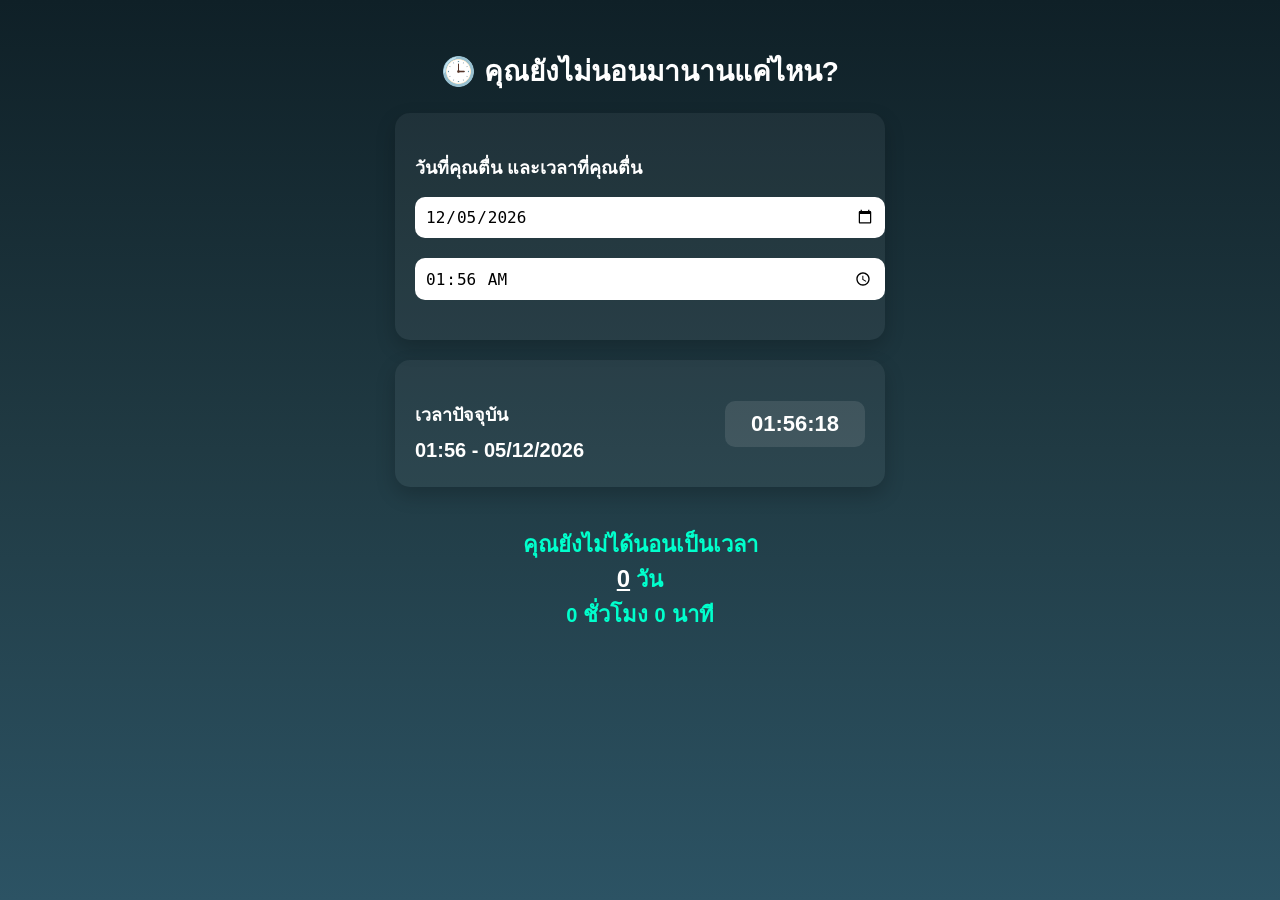
<file: index.html.html>
<!DOCTYPE html>
<html lang="th">
<head>
  <meta charset="UTF-8">
  <title>คุณยังไม่นอนมานานแค่ไหน?</title>
  <meta name="viewport" content="width=device-width, initial-scale=1.0">
  <style>
    body {
      margin: 0;
      padding: 0;
      font-family: 'Segoe UI', sans-serif;
      background: linear-gradient(to bottom, #0f2027, #203a43, #2c5364);
      color: #ffffff;
      display: flex;
      flex-direction: column;
      align-items: center;
      justify-content: flex-start;
      min-height: 100vh;
      padding: 30px 20px;
      box-sizing: border-box;
    }

    h1 {
      font-size: 28px;
      margin-bottom: 20px;
      text-align: center;
    }

    .card {
      background-color: rgba(255, 255, 255, 0.05);
      border-radius: 15px;
      padding: 25px 20px;
      width: 100%;
      max-width: 450px;
      box-shadow: 0 8px 20px rgba(0, 0, 0, 0.2);
      margin-bottom: 20px;
    }

    .card h2 {
      font-size: 18px;
      margin-bottom: 10px;
    }

    input[type="date"],
    input[type="time"] {
      width: 100%;
      padding: 10px;
      margin: 5px 0 15px;
      border: none;
      border-radius: 10px;
      font-size: 16px;
      background-color: #ffffff;
      color: #000000;
    }

    #currentDateTime {
      font-size: 20px;
      margin-top: 10px;
      font-weight: bold;
    }

    #result {
      font-size: 22px;
      font-weight: bold;
      margin-top: 20px;
      color: #00ffcc;
      text-align: center;
    }

    .digital-clock {
      font-size: 22px;
      font-weight: bold;
      background-color: rgba(255, 255, 255, 0.1);
      padding: 10px 15px;
      border-radius: 10px;
      text-align: center;
      min-width: 110px;
    }

    .time-row {
      display: flex;
      align-items: center;
      justify-content: space-between;
    }

    .share-buttons {
      margin-top: 25px;
      text-align: center;
    }

    .share-buttons button,
    .share-buttons a button {
      background-color: #00c853;
      color: white;
      font-size: 16px;
      padding: 10px 15px;
      margin: 5px;
      border: none;
      border-radius: 10px;
      cursor: pointer;
    }

    .share-buttons button:hover {
      background-color: #00e676;
    }

    @media (max-width: 480px) {
      h1 {
        font-size: 24px;
      }

      .card {
        padding: 20px 15px;
      }

      #result {
        font-size: 20px;
      }

      .digital-clock {
        font-size: 18px;
        min-width: 90px;
        padding: 8px 12px;
      }
    }
  </style>
</head>
<body>
  <h1>🕒 คุณยังไม่นอนมานานแค่ไหน?</h1>

  <div class="card">
    <h2>วันที่คุณตื่น และเวลาที่คุณตื่น</h2>
    <input type="date" id="wakeDate">
    <input type="time" id="wakeTime">
  </div>

  <div class="card">
    <div class="time-row">
      <div>
        <h2>เวลาปัจจุบัน</h2>
        <div id="currentDateTime">--:-- --/--/----</div>
      </div>
      <div class="digital-clock" id="digitalClock">--:--:--</div>
    </div>
  </div>

  <div id="result">คุณยังไม่ได้นอนเป็นเวลา ...........(วัน/ชั่วโมง/นาที)</div>

  
    </a>
  </div>

  <script>
    function updateCurrentDateTime() {
      const now = new Date();

      const hours = String(now.getHours()).padStart(2, '0');
      const minutes = String(now.getMinutes()).padStart(2, '0');
      const seconds = String(now.getSeconds()).padStart(2, '0');
      const day = String(now.getDate()).padStart(2, '0');
      const month = String(now.getMonth() + 1).padStart(2, '0');
      const year = now.getFullYear();

      document.getElementById('currentDateTime').textContent =
        `${hours}:${minutes} - ${day}/${month}/${year}`;

      document.getElementById('digitalClock').textContent =
        `${hours}:${minutes}:${seconds}`;

      calculateTimeDifference();
    }

    function calculateTimeDifference() {
      const wakeDate = document.getElementById('wakeDate').value;
      const wakeTime = document.getElementById('wakeTime').value;
      const result = document.getElementById('result');

      if (!wakeDate || !wakeTime) {
        result.textContent = "กรุณาเลือกวันและเวลาที่คุณตื่น";
        return;
      }

      const wakeDateTime = new Date(`${wakeDate}T${wakeTime}`);
      const now = new Date();

      let diffMs = now - wakeDateTime;
      if (diffMs < 0) {
        result.textContent = "คุณเลือกเวลาตื่นเป็นอนาคต!";
        return;
      }

      const diffMinutes = Math.floor(diffMs / 1000 / 60);
      const days = Math.floor(diffMinutes / (60 * 24));
      const hours = Math.floor((diffMinutes % (60 * 24)) / 60);
      const minutes = diffMinutes % 60;

      const message = `คุณยังไม่ได้นอนเป็นเวลา <span style="color: red; text-decoration: underline;">${days}</span> วัน ${hours} ชั่วโมง ${minutes} นาที`;
      result.innerHTML = `
  คุณยังไม่ได้นอนเป็นเวลา<br>
  <span style="color: white; text-decoration: underline; font-size: 24px;">${days}</span> วัน<br>
  <span style="font-size: 20px;">${hours}</span> ชั่วโมง 
  <span style="font-size: 20px;">${minutes}</span> นาที
`;


      updateLineShare(`คุณยังไม่ได้นอนมาแล้ว ${days} วัน ${hours} ชั่วโมง ${minutes} นาที`);
    }

    function copyResult() {
      const text = document.getElementById('result').innerText;
      navigator.clipboard.writeText(text).then(() => {
        alert('คัดลอกข้อความแล้ว!');
      });
    }
    
    function updateLineShare(text) {
      const url = "https://social-plugins.line.me/lineit/share?text=" + encodeURIComponent(text);
      document.getElementById('lineShareBtn').href = url;
    }

    function setDefaultDateTime() {
      const now = new Date();
      document.getElementById('wakeDate').value = now.toISOString().split("T")[0];
      document.getElementById('wakeTime').value = now.toTimeString().slice(0, 5);
    }

    window.onload = function () {
      setDefaultDateTime();
      updateCurrentDateTime();
      setInterval(updateCurrentDateTime, 1000);
    };
  </script>
</body>
</html>
</file>
